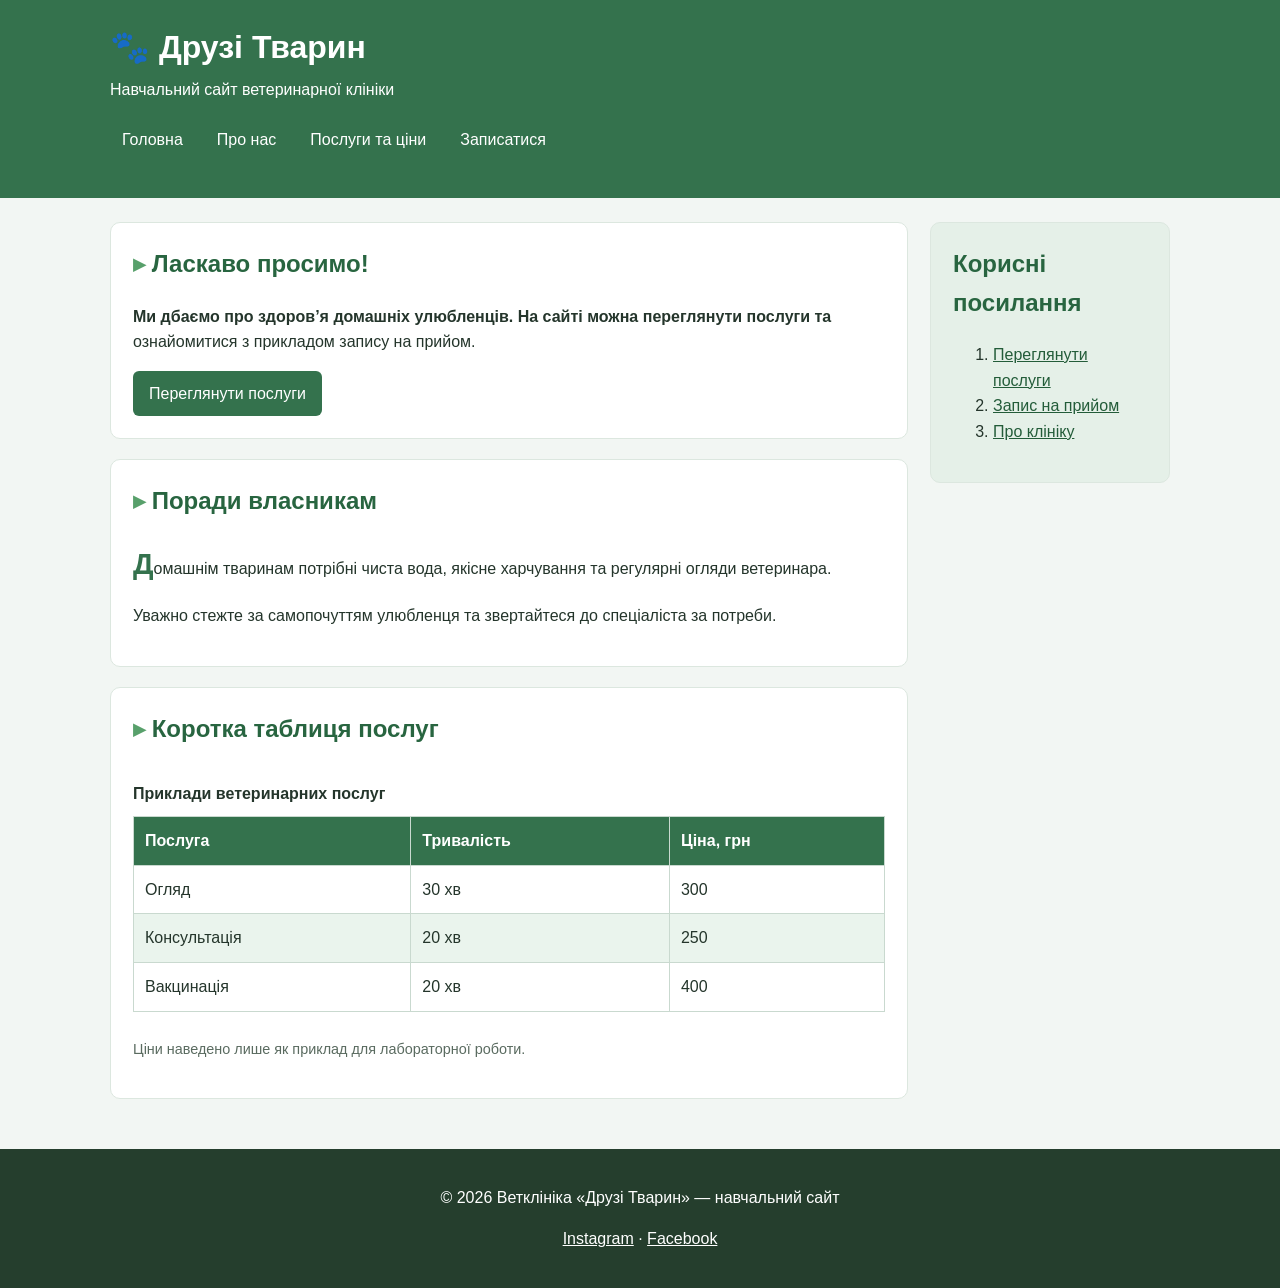
<file: index.html>
<!DOCTYPE html>
<html lang="uk">
<head>
  <meta charset="UTF-8">
  <meta name="viewport" content="width=device-width, initial-scale=1.0">
  <meta name="description" content="Головна сторінка ветеринарної клініки Друзі Тварин.">
  <meta name="author" content="Студент">
  <title>Головна — Друзі Тварин</title>
  <link rel="stylesheet" href="style.css">
</head>
<body>
<header><div class="wrap"><h1>🐾 Друзі Тварин</h1><p>Навчальний сайт ветеринарної клініки</p><nav aria-label="Головне меню"><ul><li><a href="index.html">Головна</a></li><li><a href="main_2.html">Про нас</a></li><li><a href="services.html">Послуги та ціни</a></li><li><a href="recording.html">Записатися</a></li></ul></nav></div></header>
<div class="wrap layout"><main><section class="panel"><h2>Ласкаво просимо!</h2><p class="intro">Ми дбаємо про здоров’я домашніх улюбленців. На сайті можна переглянути послуги та ознайомитися з прикладом запису на прийом.</p><a class="button" href="services.html">Переглянути послуги</a></section><article class="panel"><h2>Поради власникам</h2><p class="article-text">Домашнім тваринам потрібні чиста вода, якісне харчування та регулярні огляди ветеринара.</p><p>Уважно стежте за самопочуттям улюбленця та звертайтеся до спеціаліста за потреби.</p></article><section class="panel"><h2>Коротка таблиця послуг</h2><div class="table-scroll"><table><caption>Приклади ветеринарних послуг</caption><thead><tr><th scope="col">Послуга</th><th scope="col">Тривалість</th><th scope="col">Ціна, грн</th></tr></thead><tbody><tr><td>Огляд</td><td>30 хв</td><td>300</td></tr><tr><td>Консультація</td><td>20 хв</td><td>250</td></tr><tr><td>Вакцинація</td><td>20 хв</td><td>400</td></tr></tbody></table></div><p class="note">Ціни наведено лише як приклад для лабораторної роботи.</p></section></main><aside><h2>Корисні посилання</h2><ol><li><a href="services.html">Переглянути послуги</a></li><li><a href="recording.html">Запис на прийом</a></li><li><a href="main_2.html">Про клініку</a></li></ol></aside></div>
<footer><p>© 2026 Ветклініка «Друзі Тварин» — навчальний сайт</p><p><a href="https://www.instagram.com/">Instagram</a> · <a href="https://www.facebook.com/">Facebook</a></p></footer>
<script src="script/script.js"></script>
</body>
</html>
</file>
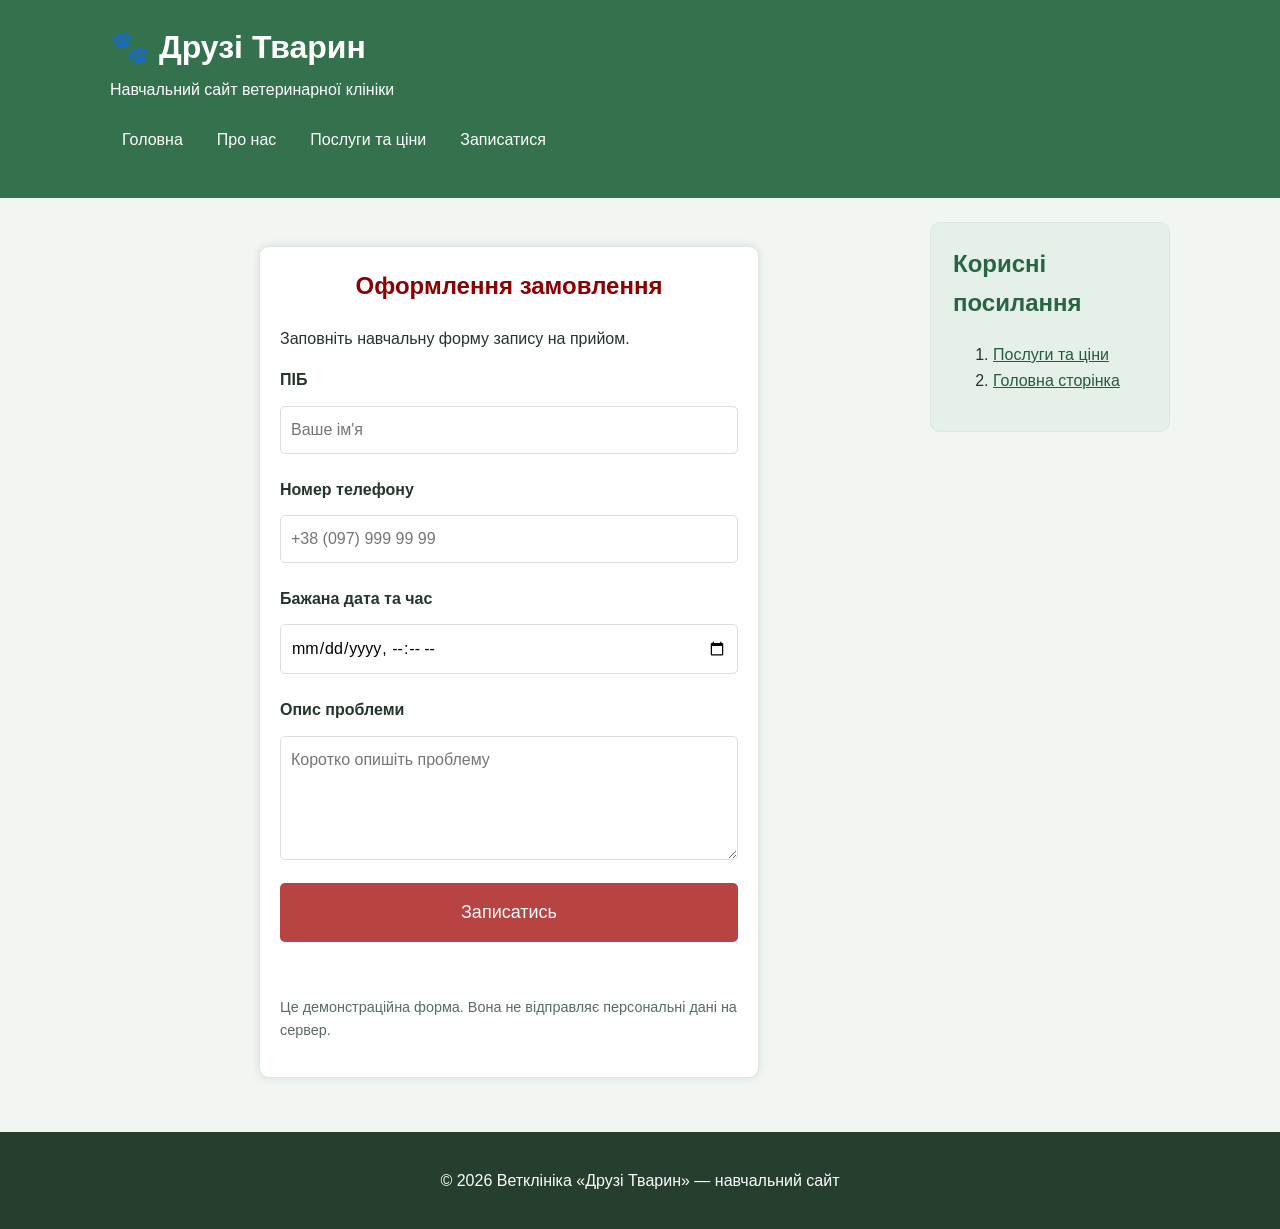
<file: recording.html>
<!DOCTYPE html>
<html lang="uk">
<head>
  <meta charset="UTF-8">
  <meta name="viewport" content="width=device-width, initial-scale=1.0">
  <meta name="description" content="Навчальна форма запису на прийом у ветеринарну клініку Друзі Тварин.">
  <title>Оформлення замовлення — Друзі Тварин</title>
  <link rel="stylesheet" href="style.css">
</head>
<body>
<header><div class="wrap"><h1>🐾 Друзі Тварин</h1><p>Навчальний сайт ветеринарної клініки</p><nav aria-label="Головне меню"><ul><li><a href="index.html">Головна</a></li><li><a href="main_2.html">Про нас</a></li><li><a href="services.html">Послуги та ціни</a></li><li><a href="recording.html">Записатися</a></li></ul></nav></div></header>
<div class="wrap layout">
<main>
  <section class="order-form">
    <h2>Оформлення замовлення</h2>
    <p>Заповніть навчальну форму запису на прийом.</p>
    <form id="appointment-form">
      <label for="name">ПІБ</label>
      <input type="text" id="name" name="name" placeholder="Ваше ім'я" autocomplete="name" required>
      <label for="phone">Номер телефону</label>
      <input type="tel" id="phone" name="phone" placeholder="+38 (097) 999 99 99" autocomplete="tel" required>
      <label for="date">Бажана дата та час</label>
      <input type="datetime-local" id="date" name="date" required>
      <label for="problem">Опис проблеми</label>
      <textarea id="problem" name="problem" rows="4" placeholder="Коротко опишіть проблему" required></textarea>
      <button type="submit">Записатись</button>
      <p id="result" class="status" role="status" aria-live="polite"></p>
    </form>
    <p class="note">Це демонстраційна форма. Вона не відправляє персональні дані на сервер.</p>
  </section>
</main>
<aside><h2>Корисні посилання</h2><ol><li><a href="services.html">Послуги та ціни</a></li><li><a href="index.html">Головна сторінка</a></li></ol></aside>
</div>
<footer><p>© 2026 Ветклініка «Друзі Тварин» — навчальний сайт</p></footer>

<script src="script/script.js"></script>
</body>
</html>
</file>
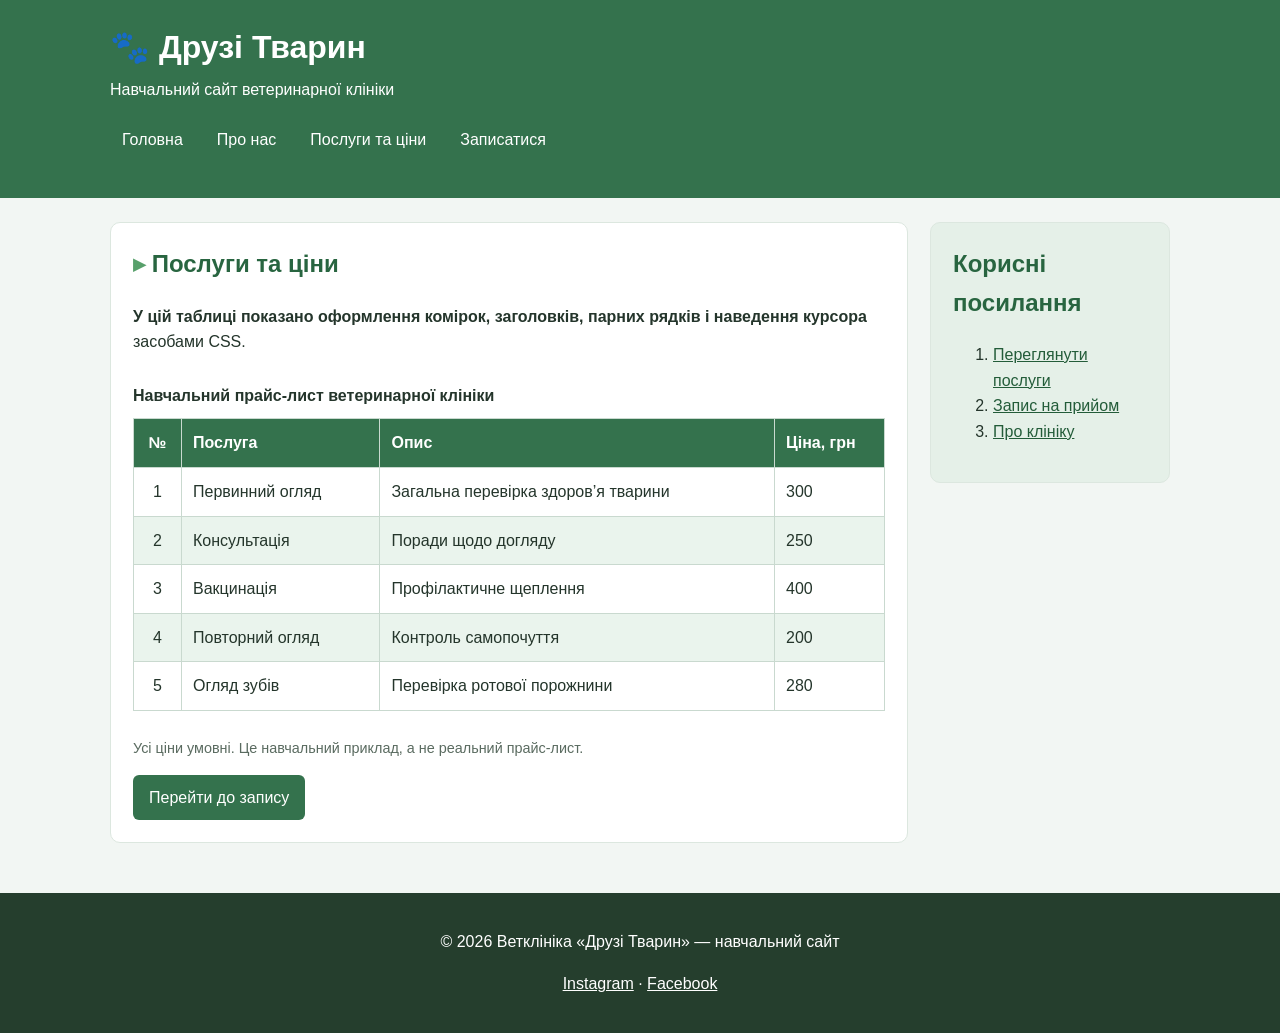
<file: services.html>
<!DOCTYPE html>
<html lang="uk">
<head>
  <meta charset="UTF-8">
  <meta name="viewport" content="width=device-width, initial-scale=1.0">
  <meta name="description" content="Приклад оформлення HTML-таблиці за допомогою CSS.">
  <meta name="author" content="Студент">
  <title>Послуги та ціни — Друзі Тварин</title>
  <link rel="stylesheet" href="style.css">
</head>
<body>
<header><div class="wrap"><h1>🐾 Друзі Тварин</h1><p>Навчальний сайт ветеринарної клініки</p><nav aria-label="Головне меню"><ul><li><a href="index.html">Головна</a></li><li><a href="main_2.html">Про нас</a></li><li><a href="services.html">Послуги та ціни</a></li><li><a href="recording.html">Записатися</a></li></ul></nav></div></header>
<div class="wrap layout"><main><section class="panel"><h2>Послуги та ціни</h2><p class="intro">У цій таблиці показано оформлення комірок, заголовків, парних рядків і наведення курсора засобами CSS.</p><div class="table-scroll"><table class="price-table"><caption>Навчальний прайс-лист ветеринарної клініки</caption><thead><tr><th scope="col">№</th><th scope="col">Послуга</th><th scope="col">Опис</th><th scope="col">Ціна, грн</th></tr></thead><tbody><tr><td>1</td><td>Первинний огляд</td><td>Загальна перевірка здоров’я тварини</td><td>300</td></tr><tr><td>2</td><td>Консультація</td><td>Поради щодо догляду</td><td>250</td></tr><tr><td>3</td><td>Вакцинація</td><td>Профілактичне щеплення</td><td>400</td></tr><tr><td>4</td><td>Повторний огляд</td><td>Контроль самопочуття</td><td>200</td></tr><tr><td>5</td><td>Огляд зубів</td><td>Перевірка ротової порожнини</td><td>280</td></tr></tbody></table></div><p class="note">Усі ціни умовні. Це навчальний приклад, а не реальний прайс-лист.</p><a class="button" href="recording.html">Перейти до запису</a></section></main><aside><h2>Корисні посилання</h2><ol><li><a href="services.html">Переглянути послуги</a></li><li><a href="recording.html">Запис на прийом</a></li><li><a href="main_2.html">Про клініку</a></li></ol></aside></div>
<footer><p>© 2026 Ветклініка «Друзі Тварин» — навчальний сайт</p><p><a href="https://www.instagram.com/">Instagram</a> · <a href="https://www.facebook.com/">Facebook</a></p></footer>
<script src="script/script.js"></script>
</body>
</html>
</file>
<file: style.css>
/* Лабораторна №6: CSS-таблиці, текст, псевдокласи та псевдоелементи */
* { box-sizing: border-box; }
body { margin: 0; font-family: Arial, sans-serif; background: #f2f6f3; color: #24352b; line-height: 1.6; }
.wrap { max-width: 1100px; margin: auto; padding: 0 20px; }
header { background: #34724d; color: white; padding: 22px 0; }
header h1 { margin: 0; }
header p { margin: 4px 0 16px; }
nav ul { list-style: none; padding: 0; display: flex; gap: 10px; flex-wrap: wrap; }
nav a { color: white; text-decoration: none; display: inline-block; padding: 8px 12px; border-radius: 6px; }
nav a:hover { background: #235638; }
nav a:active { background: #183e28; }
.layout { display: grid; grid-template-columns: minmax(0, 1fr) 240px; gap: 22px; margin-top: 24px; }
.panel, aside { background: white; border: 1px solid #dce7df; border-radius: 10px; padding: 22px; margin-bottom: 20px; }
h2 { color: #286540; margin-top: 0; }
/* Псевдоелементи для тексту */
.panel h2::before { content: '▸ '; color: #58a06b; }
.article-text::first-letter { font-size: 1.8em; font-weight: bold; color: #34724d; }
.intro::first-line { font-weight: 600; }
::selection { background: #bfe8c9; color: #173b24; }
.button, button { background: #34724d; color: white; border: 0; padding: 10px 16px; border-radius: 6px; text-decoration: none; display: inline-block; cursor: pointer; font: inherit; }
.button:hover, button:hover { background: #245536; }
a:focus-visible, button:focus-visible, input:focus-visible, textarea:focus-visible, select:focus-visible { outline: 3px solid #d7a23c; outline-offset: 2px; }
/* Блокова модель та оформлення таблиць */
.table-scroll { overflow-x: auto; }
table { width: 100%; border-collapse: collapse; table-layout: auto; caption-side: top; margin: 12px 0; }
caption { font-weight: bold; text-align: left; margin-bottom: 10px; }
th, td { border: 1px solid #c9d9cf; padding: 11px; text-align: left; vertical-align: middle; overflow-wrap: anywhere; }
th { background: #34724d; color: white; }
tbody tr:nth-child(even) { background: #eaf4ed; }
tbody tr:hover { background: #d2e8d8; }
.price-table th:first-child, .price-table td:first-child { width: 48px; text-align: center; }
.price-table th:last-child, .price-table td:last-child { width: 110px; }
.note { color: #5a6b60; font-size: 0.9rem; }
aside { align-self: start; background: #e5f0e8; }
aside a { color: #235c39; }
form { display: flex; flex-direction: column; gap: 8px; }
input, select, textarea { width: 100%; font: inherit; padding: 10px; border: 1px solid #aebfb2; border-radius: 5px; margin-bottom: 10px; }
footer { background: #253e2d; color: white; text-align: center; padding: 20px; margin-top: 30px; }
footer a { color: white; }
@media (max-width: 700px) { .layout { grid-template-columns: 1fr; } .panel, aside { padding: 16px; } th, td { padding: 8px; } }

/* Лабораторна №7: блокова модель і форма замовлення */
.order-form { width: 100%; max-width: 500px; margin: 24px auto; padding: 20px; background: #fff; border: 1px solid #dce7df; border-radius: 10px; box-shadow: 0 0 10px rgba(0,0,0,.1); }
.order-form h2 { text-align: center; color: #8b0000; margin-bottom: 20px; }
.order-form label { display: block; margin-bottom: 5px; font-weight: bold; }
.order-form input, .order-form textarea { width: 100%; padding: 10px; margin-bottom: 15px; border: 1px solid #ddd; border-radius: 5px; font-size: 16px; }
.order-form button { width: 100%; padding: 15px; background: #b84343; border: none; border-radius: 5px; color: #fff; font-size: 18px; cursor: pointer; }
.order-form button:hover { background: #8b3030; }
.order-form button:focus-visible { outline: 3px solid #d7a23c; }
.order-form .status { color: #286540; font-weight: bold; }
/* Приклади display, flex, grid і box-sizing */
.feature-row { display: flex; flex-wrap: wrap; gap: 12px; margin-top: 16px; }
.feature-item { display: inline-block; flex: 1 1 150px; padding: 12px; border: 1px solid #dce7df; border-radius: 8px; background: #f2f6f3; }
@media(max-width: 600px) { .order-form { margin: 12px auto; padding: 16px; } }

/* Лабораторна №8–9: слайдер і форма */
.slider img { width: 100%; height: auto; border-radius: 10px; display: block; }
.slider img[hidden] { display: none; }
.slider-controls { display: flex; gap: 12px; justify-content: center; margin-top: 12px; }
.slider-controls button, #contactForm button { background: #267a65; color: white; border: 0; border-radius: 6px; padding: 12px 18px; cursor: pointer; }
.slider-controls button:hover, #contactForm button:hover { background: #195b4b; }
#contactForm { display: grid; gap: 10px; max-width: 500px; }
#contactForm label { font-weight: bold; }
#contactForm input, #contactForm textarea { width: 100%; box-sizing: border-box; border: 1px solid #a9c3b7; border-radius: 6px; padding: 10px; font: inherit; }
#contact-result { color: #195b4b; }
</file>
